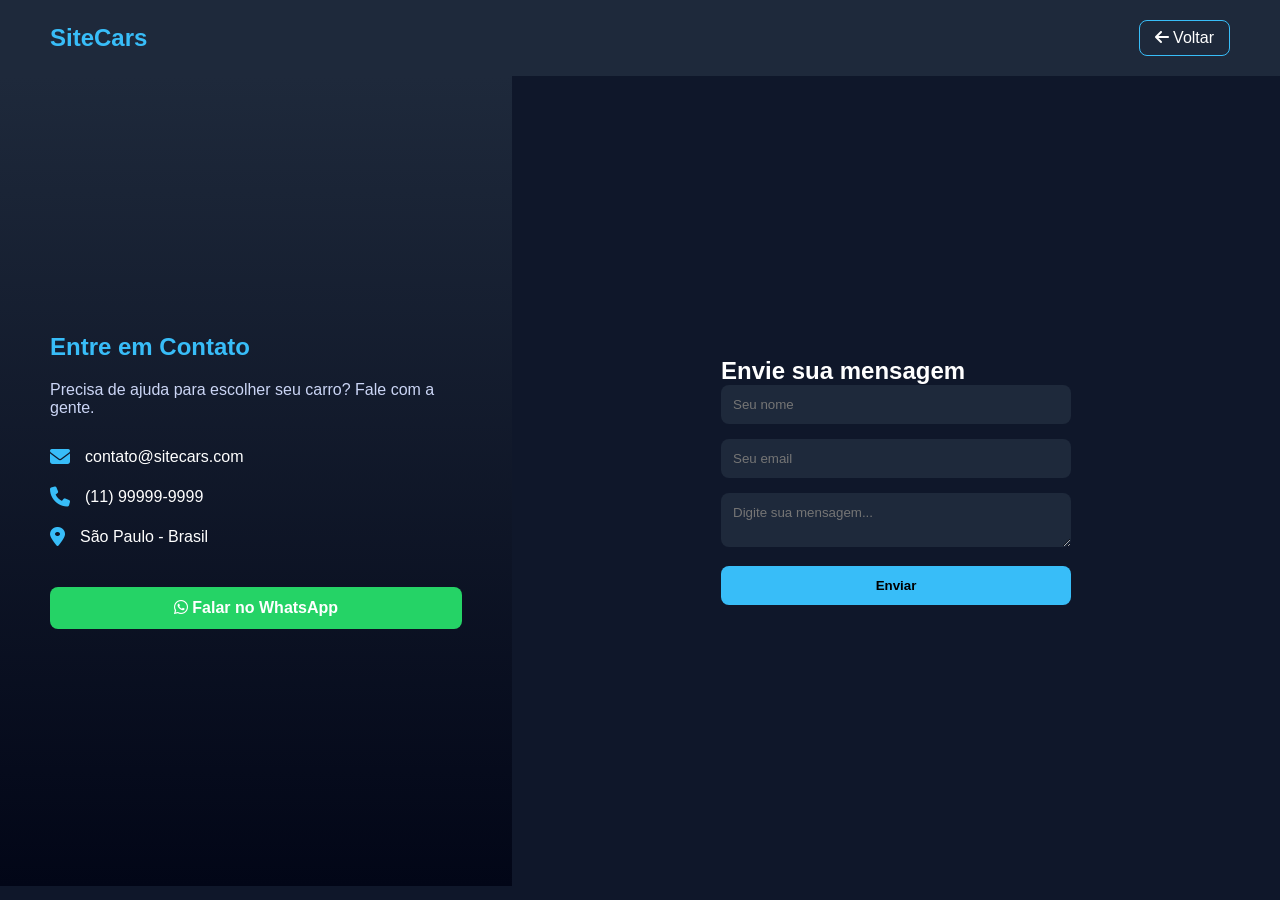
<file: contato.html>
<!DOCTYPE html>
<html lang="pt-br">
<head>
<meta charset="UTF-8">
<title>Contato - SiteCars</title>

<!-- Ícones -->
<link rel="stylesheet" href="https://cdnjs.cloudflare.com/ajax/libs/font-awesome/6.5.0/css/all.min.css">

<style>
* {
  margin: 0;
  padding: 0;
  box-sizing: border-box;
  font-family: Arial, sans-serif;
}

body {
  background: #0f172a;
  color: white;
}

/* NAVBAR */
.navbar {
  display: flex;
  justify-content: space-between;
  align-items: center;
  padding: 20px 50px;
  background: #1e293b;
}

.logo {
  color: #38bdf8;
  font-size: 24px;
  font-weight: bold;
}

/* BOTÃO VOLTAR */
.voltar {
  text-decoration: none;
  color: white;
  border: 1px solid #38bdf8;
  padding: 8px 15px;
  border-radius: 8px;
  transition: 0.3s;
}

.voltar:hover {
  background: #38bdf8;
  color: black;
}

/* LAYOUT PRINCIPAL */
.contato {
  display: flex;
  min-height: 90vh;
}

/* LADO ESQUERDO */
.info {
  width: 40%;
  background: linear-gradient(180deg, #1e293b, #020617);
  padding: 50px;
  display: flex;
  flex-direction: column;
  justify-content: center;
}

.info h1 {
  color: #38bdf8;
  margin-bottom: 20px;
}

.info p {
  color: #cbd5f5;
  margin-bottom: 30px;
}

/* ITENS */
.item {
  display: flex;
  align-items: center;
  margin-bottom: 20px;
}

.item i {
  color: #38bdf8;
  font-size: 20px;
  margin-right: 15px;
}

/* WHATS */
.whats-btn {
  margin-top: 20px;
  background: #25D366;
  padding: 12px;
  border-radius: 8px;
  text-align: center;
  cursor: pointer;
  font-weight: bold;
  transition: 0.3s;
}

.whats-btn:hover {
  transform: scale(1.05);
}

/* DIREITA */
.form-area {
  width: 60%;
  display: flex;
  justify-content: center;
  align-items: center;
}

/* FORM */
.form-box {
  width: 350px;
}

.form-box input,
.form-box textarea {
  width: 100%;
  margin-bottom: 15px;
  padding: 12px;
  border-radius: 8px;
  border: none;
  background: #1e293b;
  color: white;
}

.form-box button {
  width: 100%;
  padding: 12px;
  background: #38bdf8;
  border: none;
  border-radius: 8px;
  cursor: pointer;
  font-weight: bold;
}

.form-box button:hover {
  background: #0ea5e9;
}

/* RESPONSIVO */
@media (max-width: 768px) {
  .contato {
    flex-direction: column;
  }

  .info, .form-area {
    width: 100%;
  }
}
</style>
</head>

<body>

<!-- NAVBAR COM VOLTAR -->
<nav class="navbar">
  <div class="logo">SiteCars</div>
  <a href="index.html" class="voltar"><i class="fas fa-arrow-left"></i> Voltar</a>
</nav>

<section class="contato">

  <!-- ESQUERDA -->
  <div class="info">
    <h1>Entre em Contato</h1>
    <p>Precisa de ajuda para escolher seu carro? Fale com a gente.</p>

    <div class="item">
      <i class="fas fa-envelope"></i>
      <span>contato@sitecars.com</span>
    </div>

    <div class="item">
      <i class="fas fa-phone"></i>
      <span>(11) 99999-9999</span>
    </div>

    <div class="item">
      <i class="fas fa-map-marker-alt"></i>
      <span>São Paulo - Brasil</span>
    </div>

    <div class="whats-btn" onclick="abrirWhats()">
      <i class="fab fa-whatsapp"></i> Falar no WhatsApp
    </div>
  </div>

  <!-- DIREITA -->
  <div class="form-area">
    <div class="form-box">
      <h2>Envie sua mensagem</h2>

      <form id="formContato">
        <input type="text" placeholder="Seu nome" required>
        <input type="email" placeholder="Seu email" required>
        <textarea placeholder="Digite sua mensagem..." required></textarea>

        <button type="submit">Enviar</button>
      </form>

      <p id="msg"></p>
    </div>
  </div>

</section>

<script>
const form = document.getElementById("formContato");
const msg = document.getElementById("msg");

form.addEventListener("submit", function(e) {
  e.preventDefault();
  msg.style.color = "lightgreen";
  msg.textContent = "Mensagem enviada com sucesso!";
  form.reset();
});

function abrirWhats() {
  const numero = "5511999999999";
  const texto = "Olá, quero ajuda para escolher um carro!";
  const url = `https://wa.me/${numero}?text=${encodeURIComponent(texto)}`;
  window.open(url, "_blank");
}
</script>

</body>
</html>
</file>
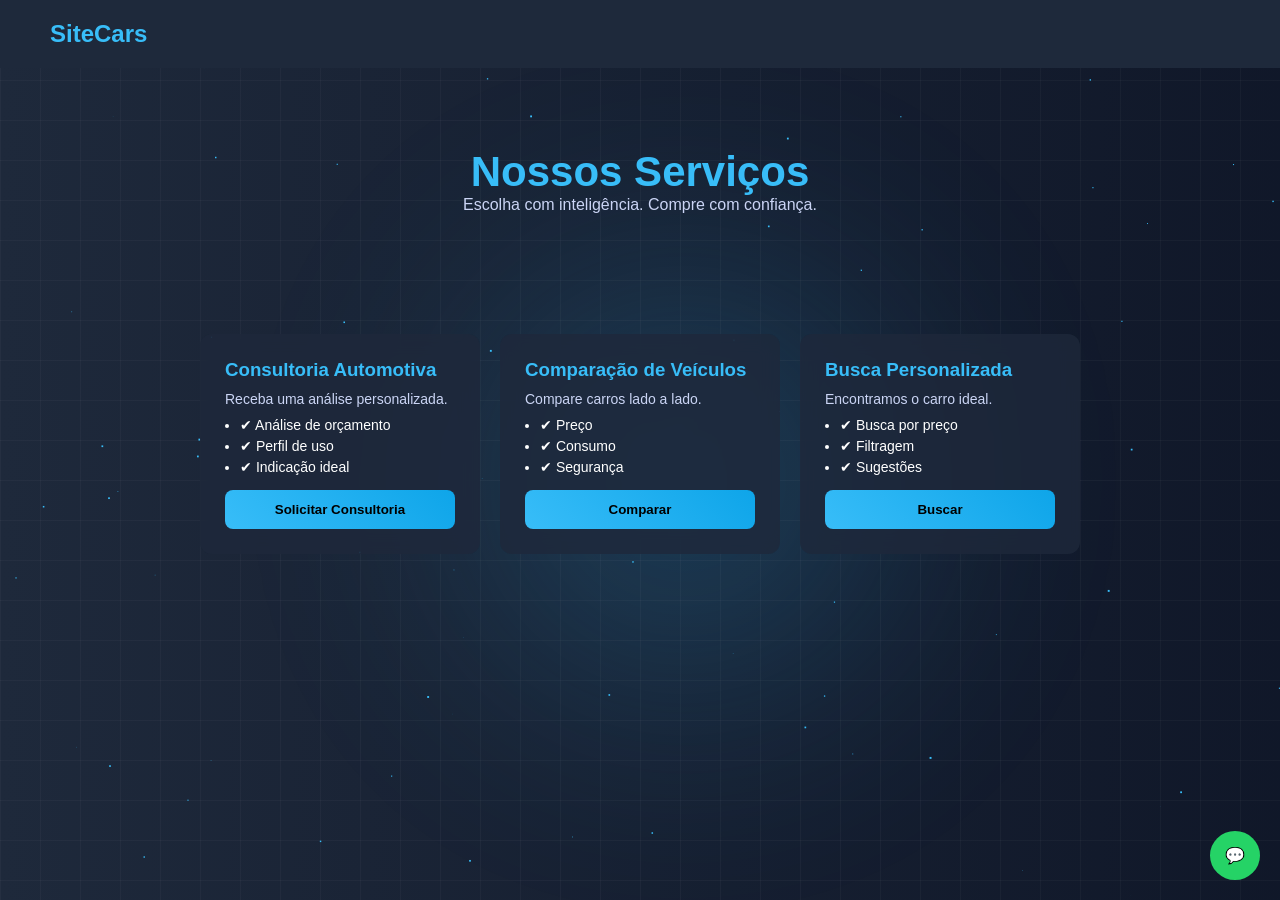
<file: servicos.html>
<!DOCTYPE html>
<html lang="pt-br">
<head>
<meta charset="UTF-8">
<title>Serviços - SiteCars</title>

<style>
* {
  margin: 0;
  padding: 0;
  box-sizing: border-box;
  font-family: Arial, sans-serif;
}

body {
  color: white;
  overflow-x: hidden;
  background: linear-gradient(270deg, #0f172a, #020617, #1e293b);
  background-size: 400% 400%;
  animation: fundoAnimado 12s ease infinite;
}

@keyframes fundoAnimado {
  0% { background-position: 0% }
  50% { background-position: 100% }
  100% { background-position: 0% }
}

/* GRID */
body::before {
  content: "";
  position: fixed;
  width: 100%;
  height: 100%;
  background-image: linear-gradient(rgba(255,255,255,0.03) 1px, transparent 1px),
                    linear-gradient(90deg, rgba(255,255,255,0.03) 1px, transparent 1px);
  background-size: 40px 40px;
  z-index: -2;
}

/* GLOW */
body::after {
  content: "";
  position: fixed;
  width: 600px;
  height: 600px;
  background: radial-gradient(circle, #38bdf8 0%, transparent 70%);
  top: 20%;
  left: 30%;
  filter: blur(120px);
  z-index: -3;
  opacity: 0.3;
}

/* NAVBAR */
.navbar {
  display: flex;
  justify-content: space-between;
  padding: 20px 50px;
  background: #1e293b;
}

.logo {
  color: #38bdf8;
  font-size: 24px;
  font-weight: bold;
}

/* HERO */
.hero {
  text-align: center;
  padding: 80px 20px;
}

.hero h1 {
  font-size: 42px;
  color: #38bdf8;
}

.hero p {
  color: #cbd5f5;
}

/* CARDS */
.cards {
  display: flex;
  gap: 20px;
  padding: 40px;
  justify-content: center;
  flex-wrap: wrap;
}

.card {
  background: rgba(30,41,59,0.8);
  padding: 25px;
  width: 280px;
  border-radius: 12px;
  backdrop-filter: blur(10px);
  transition: 0.3s;
}

.card:hover {
  transform: translateY(-10px);
  box-shadow: 0 10px 30px rgba(0,0,0,0.5);
}

.card h3 {
  color: #38bdf8;
  margin-bottom: 10px;
}

.card p {
  font-size: 14px;
  color: #cbd5f5;
  margin-bottom: 10px;
}

/* LISTA */
.card ul {
  text-align: left;
  margin-bottom: 15px;
  padding-left: 15px;
}

.card ul li {
  font-size: 14px;
  margin-bottom: 5px;
}

/* BOTÃO */
.card button {
  width: 100%;
  padding: 12px;
  background: linear-gradient(45deg, #38bdf8, #0ea5e9);
  border: none;
  border-radius: 8px;
  cursor: pointer;
  font-weight: bold;
  color: black;
  transition: 0.3s;
}

.card button:hover {
  transform: scale(1.05);
  box-shadow: 0 0 15px #38bdf8;
}

/* POPUP */
.popup {
  position: fixed;
  top: 0;
  left: 0;
  width: 100%;
  height: 100%;
  background: rgba(0,0,0,0.7);
  display: none;
  justify-content: center;
  align-items: center;
}

.popup-content {
  background: #1e293b;
  padding: 30px;
  border-radius: 10px;
  text-align: center;
}

/* WHATS */
.whatsapp {
  position: fixed;
  bottom: 20px;
  right: 20px;
  background: #25D366;
  padding: 15px;
  border-radius: 50%;
  cursor: pointer;
}
</style>
</head>

<body>

<nav class="navbar">
  <div class="logo">SiteCars</div>
</nav>

<section class="hero">
  <h1>Nossos Serviços</h1>
  <p>Escolha com inteligência. Compre com confiança.</p>
</section>

<section class="cards">

  <div class="card">
    <h3>Consultoria Automotiva</h3>
    <p>Receba uma análise personalizada.</p>
    <ul>
      <li>✔ Análise de orçamento</li>
      <li>✔ Perfil de uso</li>
      <li>✔ Indicação ideal</li>
    </ul>
    <button onclick="abrirPopup()">Solicitar Consultoria</button>
  </div>

  <div class="card">
    <h3>Comparação de Veículos</h3>
    <p>Compare carros lado a lado.</p>
    <ul>
      <li>✔ Preço</li>
      <li>✔ Consumo</li>
      <li>✔ Segurança</li>
    </ul>
    <button onclick="abrirPopup()">Comparar</button>
  </div>

  <div class="card">
    <h3>Busca Personalizada</h3>
    <p>Encontramos o carro ideal.</p>
    <ul>
      <li>✔ Busca por preço</li>
      <li>✔ Filtragem</li>
      <li>✔ Sugestões</li>
    </ul>
    <button onclick="abrirPopup()">Buscar</button>
  </div>

</section>

<!-- POPUP -->
<div class="popup" id="popup">
  <div class="popup-content">
    <h2>Solicitação enviada!</h2>
    <p>Em breve entraremos em contato.</p>
    <button onclick="fecharPopup()">Fechar</button>
  </div>
</div>

<!-- WHATS -->
<div class="whatsapp" onclick="alert('Abrindo WhatsApp...')">💬</div>

<script>
function abrirPopup() {
  document.getElementById("popup").style.display = "flex";
}

function fecharPopup() {
  document.getElementById("popup").style.display = "none";
}

/* PARTÍCULAS */
const canvas = document.createElement("canvas");
document.body.appendChild(canvas);
const ctx = canvas.getContext("2d");

canvas.style.position = "fixed";
canvas.style.top = "0";
canvas.style.left = "0";
canvas.style.zIndex = "-1";

canvas.width = window.innerWidth;
canvas.height = window.innerHeight;

let particles = [];

for (let i = 0; i < 80; i++) {
  particles.push({
    x: Math.random() * canvas.width,
    y: Math.random() * canvas.height,
    size: Math.random() * 2,
    speed: Math.random() * 0.6
  });
}

function animate() {
  ctx.clearRect(0,0,canvas.width,canvas.height);

  particles.forEach(p => {
    p.y += p.speed;
    if (p.y > canvas.height) p.y = 0;

    ctx.fillStyle = "#38bdf8";
    ctx.fillRect(p.x, p.y, p.size, p.size);
  });

  requestAnimationFrame(animate);
}

animate();
</script>

</body>
</html>
</file>
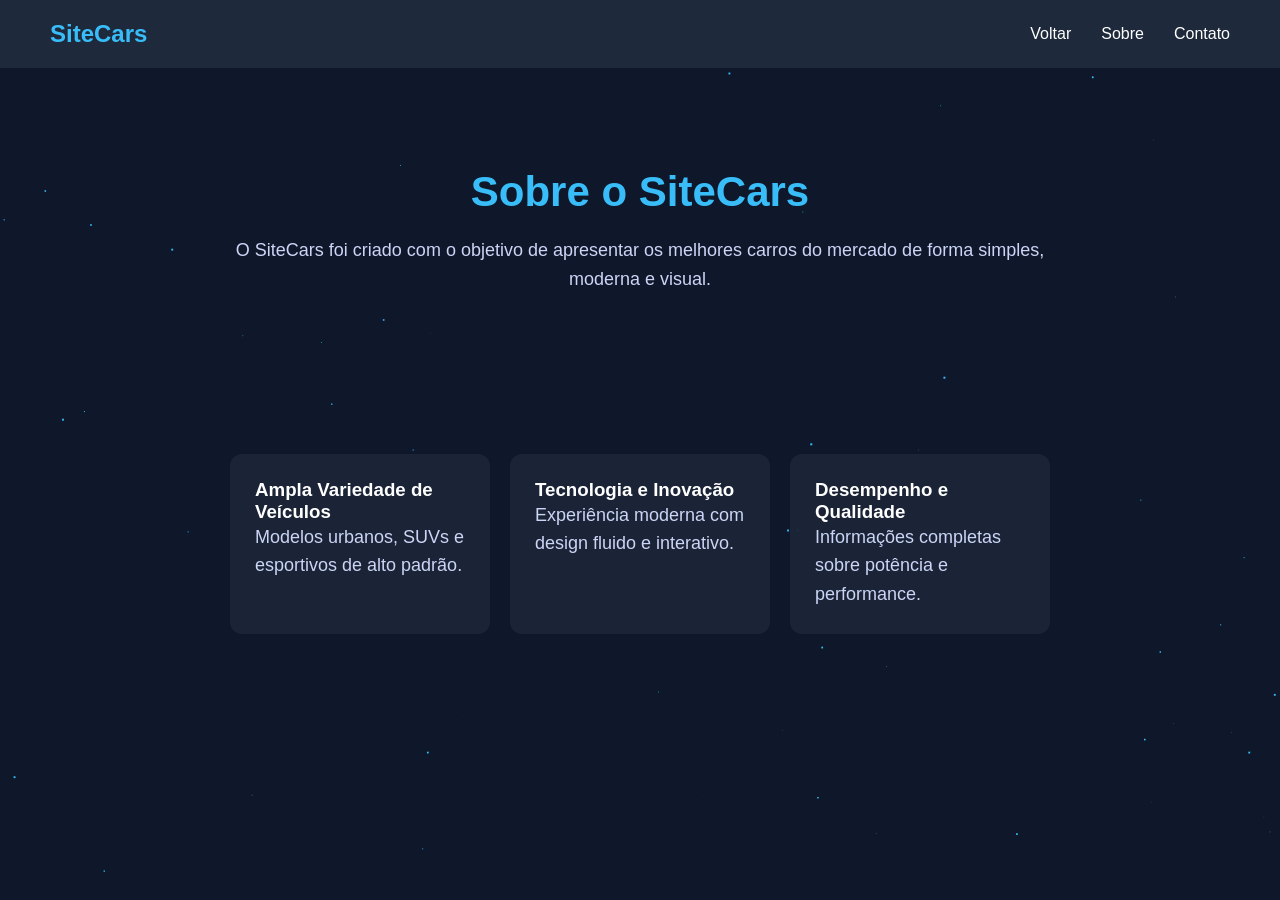
<file: sobre.html>
<!DOCTYPE html>
<html lang="pt-br">
<head>
  <meta charset="UTF-8">
  <title>Sobre - SiteCars</title>

  <style>
    * {
      margin: 0;
      padding: 0;
      box-sizing: border-box;
      font-family: Arial, sans-serif;
    }

    body {
      background: #0f172a;
      color: white;
      overflow-x: hidden;
    }

    /* 🔥 FUNDO */
    body::before {
      content: "";
      position: fixed;
      width: 100%;
      height: 100%;
      background: url("https://images.unsplash.com/photo-1503376780353-7e6692767b70") no-repeat center/cover;
      opacity: 0.15;
      z-index: -2;
    }

    /* PARTÍCULAS */
    canvas {
      position: fixed;
      top: 0;
      left: 0;
      z-index: -1;
    }

    /* NAVBAR (IGUAL SEU SITE) */
    .navbar {
      display: flex;
      justify-content: space-between;
      align-items: center;
      padding: 20px 50px;
      background: #1e293b;
      position: sticky;
      top: 0;
    }

    .logo {
      color: #38bdf8;
      font-size: 24px;
      font-weight: bold;
    }

    .nav-links {
      list-style: none;
      display: flex;
      gap: 30px;
    }

    .nav-links a {
      text-decoration: none;
      color: white;
      position: relative;
      transition: 0.3s;
    }

    .nav-links a:hover {
      color: #38bdf8;
    }

    .nav-links a::after {
      content: "";
      position: absolute;
      width: 0%;
      height: 2px;
      background: #38bdf8;
      left: 0;
      bottom: -5px;
      transition: 0.3s;
    }

    .nav-links a:hover::after {
      width: 100%;
    }

    /* CONTAINER */
    .container {
      padding: 100px 40px;
      text-align: center;
      max-width: 900px;
      margin: auto;
    }

    h1 {
      font-size: 42px;
      margin-bottom: 20px;
      color: #38bdf8;
    }

    p {
      font-size: 18px;
      line-height: 1.6;
      color: #cbd5f5;
    }

    /* CARDS */
    .cards {
      display: flex;
      gap: 20px;
      margin-top: 60px;
      flex-wrap: wrap;
      justify-content: center;
    }

    .card {
      background: rgba(30, 41, 59, 0.8);
      padding: 25px;
      border-radius: 12px;
      width: 260px;
      transition: transform 0.2s;
      backdrop-filter: blur(10px);
      transform-style: preserve-3d;
    }

    .card:hover {
      box-shadow: 0 10px 30px rgba(0,0,0,0.6);
    }

    /* ANIMAÇÃO SCROLL */
    .hidden {
      opacity: 0;
      transform: translateY(40px);
      transition: all 0.6s ease;
    }

    .show {
      opacity: 1;
      transform: translateY(0);
    }

  </style>
</head>

<body>

  <canvas id="particles"></canvas>

  <!-- NAVBAR -->
  <nav class="navbar">
    <div class="logo">SiteCars</div>

    <ul class="nav-links">
      <li><a href="index.html">Voltar</a></li>
      <li><a href="#">Sobre</a></li>
      <li><a href="#">Contato</a></li>
    </ul>
  </nav>

  <!-- CONTEÚDO -->
  <div class="container hidden">
    <h1>Sobre o SiteCars</h1>
    <p>
      O SiteCars foi criado com o objetivo de apresentar os melhores carros do mercado de forma simples, moderna e visual.
    </p>
  </div>

  <!-- CARDS -->
  <div class="cards">

    <div class="card hidden">
      <h3>Ampla Variedade de Veículos</h3>
      <p>Modelos urbanos, SUVs e esportivos de alto padrão.</p>
    </div>

    <div class="card hidden">
      <h3>Tecnologia e Inovação</h3>
      <p>Experiência moderna com design fluido e interativo.</p>
    </div>

    <div class="card hidden">
      <h3>Desempenho e Qualidade</h3>
      <p>Informações completas sobre potência e performance.</p>
    </div>

  </div>

  <script>
    /* 🔥 ANIMAÇÃO SCROLL */
    const elementos = document.querySelectorAll(".hidden");

    function mostrarAoScroll() {
      const alturaTela = window.innerHeight;

      elementos.forEach(el => {
        const topo = el.getBoundingClientRect().top;

        if (topo < alturaTela - 100) {
          el.classList.add("show");
        }
      });
    }

    window.addEventListener("scroll", mostrarAoScroll);
    mostrarAoScroll();

    /* 🔥 EFEITO 3D NOS CARDS */
    const cards = document.querySelectorAll(".card");

    cards.forEach(card => {
      card.addEventListener("mousemove", e => {
        const rect = card.getBoundingClientRect();
        const x = e.clientX - rect.left;
        const y = e.clientY - rect.top;

        const rotateX = -(y / rect.height - 0.5) * 10;
        const rotateY = (x / rect.width - 0.5) * 10;

        card.style.transform = `rotateX(${rotateX}deg) rotateY(${rotateY}deg)`;
      });

      card.addEventListener("mouseleave", () => {
        card.style.transform = "rotateX(0) rotateY(0)";
      });
    });

    /* 🔥 PARTÍCULAS */
    const canvas = document.getElementById("particles");
    const ctx = canvas.getContext("2d");

    canvas.width = window.innerWidth;
    canvas.height = window.innerHeight;

    let particles = [];

    for (let i = 0; i < 80; i++) {
      particles.push({
        x: Math.random() * canvas.width,
        y: Math.random() * canvas.height,
        size: Math.random() * 2,
        speed: Math.random() * 0.5
      });
    }

    function animate() {
      ctx.clearRect(0, 0, canvas.width, canvas.height);

      particles.forEach(p => {
        p.y += p.speed;
        if (p.y > canvas.height) p.y = 0;

        ctx.fillStyle = "#38bdf8";
        ctx.fillRect(p.x, p.y, p.size, p.size);
      });

      requestAnimationFrame(animate);
    }

    animate();
  </script>

</body>
</html>
</file>
